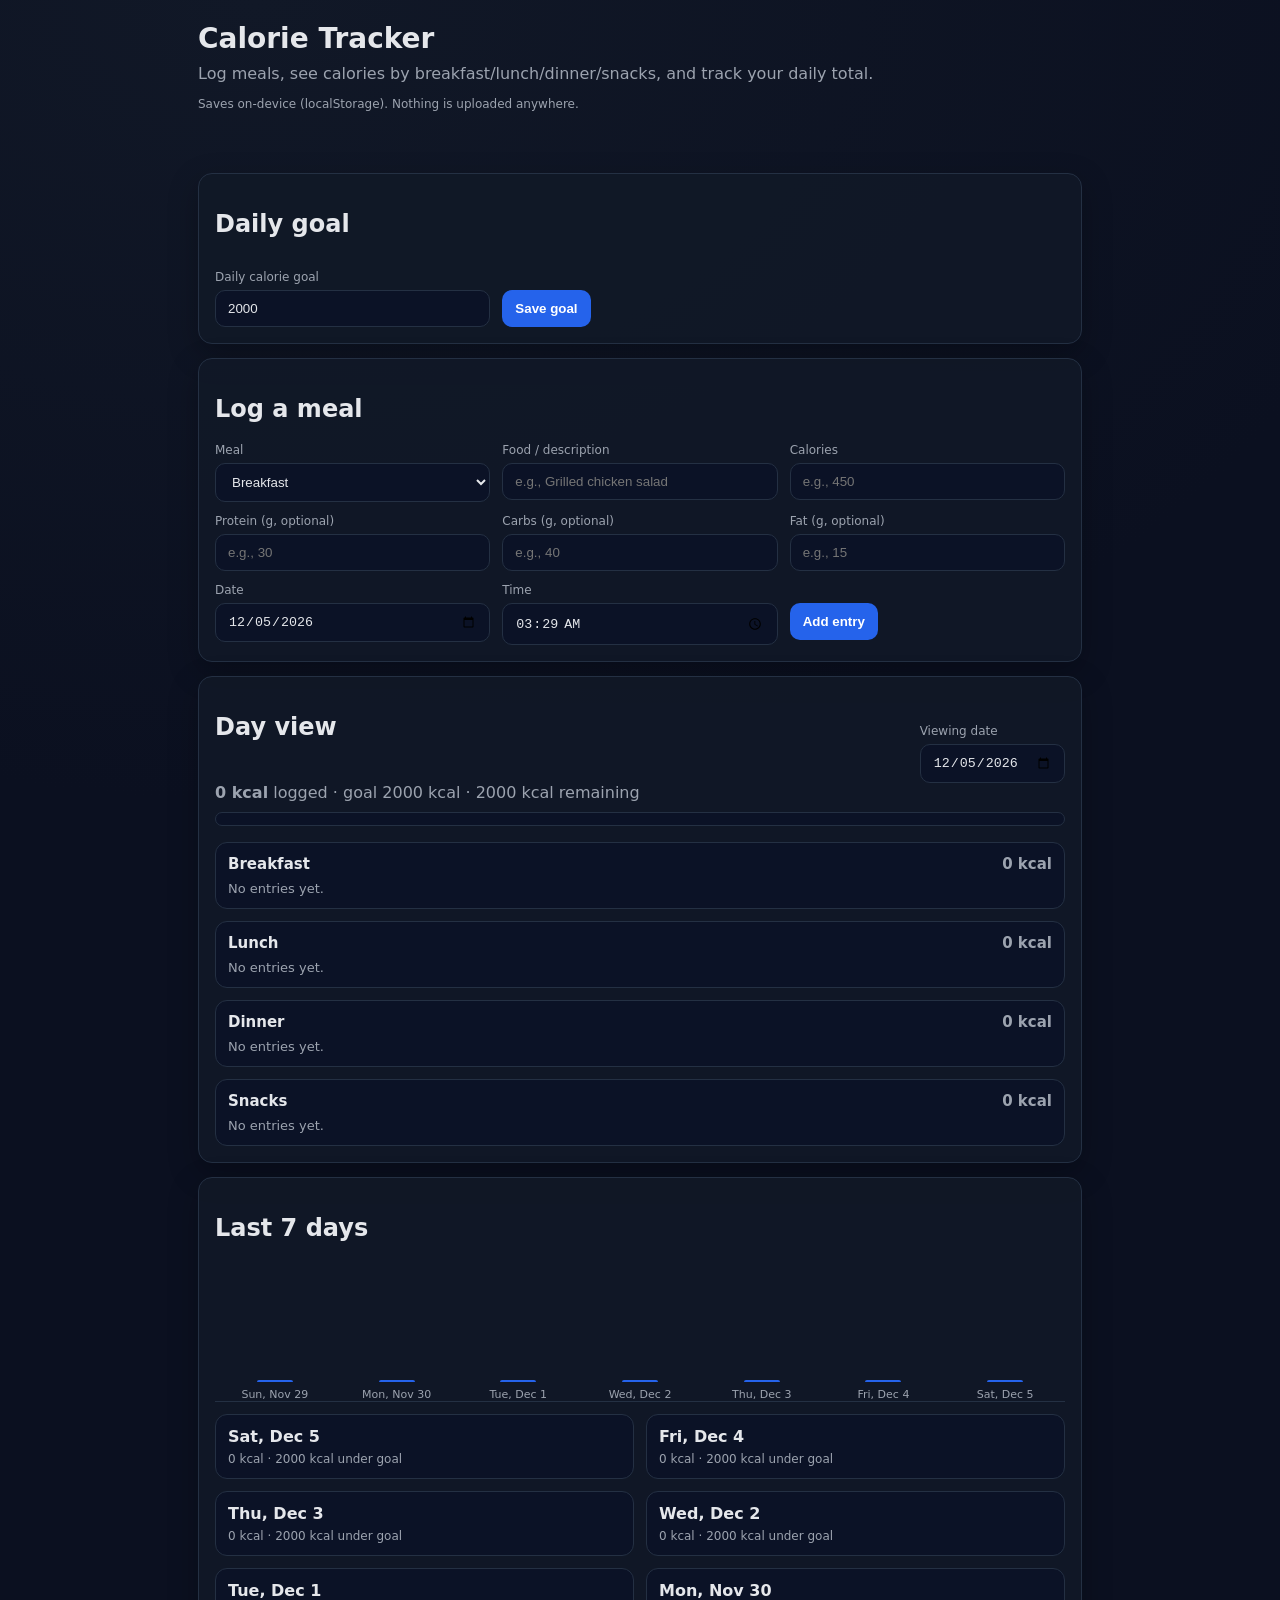
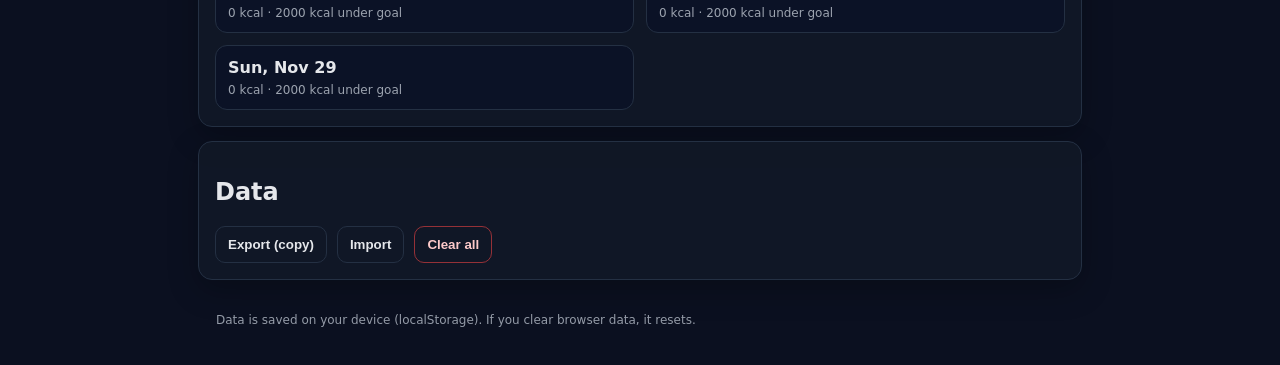
<file: calorie-tracker/index.html>
<!doctype html>
<html lang="en">
<head>
  <meta charset="utf-8" />
  <meta name="viewport" content="width=device-width,initial-scale=1" />
  <meta name="theme-color" content="#111827" />
  <title>Calorie Tracker</title>
  <link rel="stylesheet" href="styles.css" />
</head>
<body>
  <header class="container">
    <h1>Calorie Tracker</h1>
    <p class="subtitle">Log meals, see calories by breakfast/lunch/dinner/snacks, and track your daily total.</p>
    <p class="muted tiny">Saves on-device (localStorage). Nothing is uploaded anywhere.</p>
  </header>

  <main class="container">
    <section class="card">
      <div class="results-header">
        <h2>Daily goal</h2>
      </div>
      <div class="row">
        <label class="field">
          <span>Daily calorie goal</span>
          <input id="goalInput" type="number" min="0" step="10" placeholder="e.g., 2000" />
        </label>
        <div class="field">
          <span>&nbsp;</span>
          <button id="saveGoalBtn">Save goal</button>
        </div>
      </div>
    </section>

    <section class="card">
      <h2>Log a meal</h2>
      <div class="row">
        <label class="field">
          <span>Meal</span>
          <select id="mealSelect">
            <option value="breakfast">Breakfast</option>
            <option value="lunch">Lunch</option>
            <option value="dinner">Dinner</option>
            <option value="snack">Snack</option>
          </select>
        </label>

        <label class="field">
          <span>Food / description</span>
          <input id="foodInput" placeholder="e.g., Grilled chicken salad" />
        </label>

        <label class="field">
          <span>Calories</span>
          <input id="caloriesInput" type="number" min="0" step="1" placeholder="e.g., 450" />
        </label>
      </div>

      <div class="row">
        <label class="field">
          <span>Protein (g, optional)</span>
          <input id="proteinInput" type="number" min="0" step="1" placeholder="e.g., 30" />
        </label>

        <label class="field">
          <span>Carbs (g, optional)</span>
          <input id="carbsInput" type="number" min="0" step="1" placeholder="e.g., 40" />
        </label>

        <label class="field">
          <span>Fat (g, optional)</span>
          <input id="fatInput" type="number" min="0" step="1" placeholder="e.g., 15" />
        </label>
      </div>

      <div class="row">
        <label class="field">
          <span>Date</span>
          <input id="dateInput" type="date" />
        </label>
        <label class="field">
          <span>Time</span>
          <input id="timeInput" type="time" />
        </label>
        <div class="field">
          <span>&nbsp;</span>
          <button id="addEntryBtn">Add entry</button>
        </div>
      </div>
    </section>

    <section class="card">
      <div class="results-header">
        <h2>Day view</h2>
        <label class="field" style="max-width:200px;margin:0;">
          <span>Viewing date</span>
          <input id="viewDateInput" type="date" />
        </label>
      </div>

      <div id="dayTotals" class="muted"></div>
      <div id="dayProgress" class="progress-wrap">
        <div id="dayProgressBar" class="progress-bar"></div>
      </div>

      <div id="mealGroups"></div>
    </section>

    <section class="card">
      <h2>Last 7 days</h2>
      <div id="historyChart" class="history-chart"></div>
      <div id="historyList" class="results"></div>
    </section>

    <section class="card">
      <h2>Data</h2>
      <div class="actions">
        <button id="exportBtn" class="ghost">Export (copy)</button>
        <button id="importBtn" class="ghost">Import</button>
        <button id="clearAllBtn" class="danger">Clear all</button>
      </div>
    </section>

    <dialog id="importModal">
      <div class="modal-header">
        <h3>Import</h3>
        <button id="importCloseBtn" class="ghost">Close</button>
      </div>
      <div class="modal-body">
        <p class="muted">Paste exported JSON here.</p>
        <textarea id="importText" rows="10" style="width:100%"></textarea>
        <div class="actions">
          <button id="importDoBtn">Import now</button>
        </div>
      </div>
    </dialog>

    <footer class="footer">
      <div class="fineprint">
        Data is saved on your device (localStorage). If you clear browser data, it resets.
      </div>
    </footer>
  </main>

  <script src="app.js"></script>
</body>
</html>
</file>
<file: calorie-tracker/styles.css>
:root{
  --bg:#0b1020;
  --card:#111827;
  --text:#e5e7eb;
  --muted:#9ca3af;
  --danger:#ef4444;
  --border:#243043;
  --accent:#2563eb;
  --good:#22c55e;
  --over:#ef4444;
}

*{box-sizing:border-box}
body{
  margin:0;
  font-family: ui-sans-serif, system-ui, -apple-system, Segoe UI, Roboto, Helvetica, Arial;
  background: radial-gradient(1200px 800px at 20% 0%, #111827, var(--bg));
  color:var(--text);
}
.container{max-width:920px;margin:0 auto;padding:18px}
header.container{padding-top:22px}

h1{margin:0;font-size:28px}
.subtitle{margin:8px 0 0;color:var(--muted);line-height:1.4}

.card{
  background:rgba(17,24,39,.92);
  border:1px solid var(--border);
  border-radius:14px;
  padding:16px;
  margin:14px 0;
  box-shadow:0 10px 30px rgba(0,0,0,.25);
}

.results-header{display:flex;align-items:baseline;justify-content:space-between;gap:10px;flex-wrap:wrap}

.row{
  display:grid;
  grid-template-columns: 1fr 1fr 1fr;
  gap:12px;
  margin-top:12px;
}
@media (max-width: 760px){ .row{grid-template-columns:1fr} }

.field span{display:block;color:var(--muted);font-size:12px;margin-bottom:6px}
input,select,textarea{
  width:100%;
  padding:10px 12px;
  border-radius:10px;
  border:1px solid var(--border);
  background:#0b1226;
  color:var(--text);
  outline:none;
}
input:focus,select:focus,textarea:focus{border-color:#3b82f6}

.actions{display:flex;gap:10px;flex-wrap:wrap;margin-top:12px}
button{
  cursor:pointer;
  border:1px solid transparent;
  border-radius:10px;
  padding:10px 12px;
  background:var(--accent);
  color:white;
  font-weight:600;
}
button.ghost{
  background:transparent;
  border-color:var(--border);
  color:var(--text);
}
button.danger{
  background:transparent;
  border-color: rgba(239,68,68,.6);
  color: #fecaca;
}
button.small{padding:6px 10px;font-size:12px;font-weight:500}

.muted{color:var(--muted)}
.tiny{font-size:12px}

.progress-wrap{
  width:100%;
  height:14px;
  border-radius:999px;
  background:#0b1226;
  border:1px solid var(--border);
  overflow:hidden;
  margin:10px 0 16px;
}
.progress-bar{
  height:100%;
  background:var(--accent);
  width:0%;
  transition:width .2s ease, background .2s ease;
}
.progress-bar.over{background:var(--over)}

.meal-group{
  border:1px solid var(--border);
  border-radius:12px;
  padding:12px;
  background:#0b1226;
  margin-top:12px;
}
.meal-group h3{margin:0 0 8px;font-size:15px;display:flex;justify-content:space-between}
.meal-group .empty{color:var(--muted);font-size:13px}

.entry{
  display:flex;
  align-items:center;
  justify-content:space-between;
  gap:10px;
  padding:8px 0;
  border-top:1px solid var(--border);
}
.entry:first-of-type{border-top:none}
.entry .entry-main{display:flex;flex-direction:column}
.entry .entry-name{font-weight:600}
.entry .entry-meta{color:var(--muted);font-size:12px}
.entry .entry-actions{display:flex;gap:6px}

.results{display:grid;grid-template-columns:1fr 1fr;gap:12px;margin-top:12px}
@media (max-width: 760px){.results{grid-template-columns:1fr}}

.item{
  border:1px solid var(--border);
  border-radius:12px;
  padding:12px;
  background:#0b1226;
}
.item h3{margin:0 0 6px;font-size:16px}
.item .meta{color:var(--muted);font-size:12px}

.history-chart{
  display:flex;
  align-items:flex-end;
  gap:10px;
  height:140px;
  padding:10px 4px 0;
  border-bottom:1px solid var(--border);
  margin-bottom:6px;
}
.history-bar-wrap{
  flex:1;
  display:flex;
  flex-direction:column;
  align-items:center;
  justify-content:flex-end;
  height:100%;
}
.history-bar{
  width:100%;
  max-width:36px;
  background:var(--accent);
  border-radius:6px 6px 0 0;
  min-height:2px;
}
.history-bar.over{background:var(--over)}
.history-bar-label{font-size:11px;color:var(--muted);margin-top:6px;text-align:center}
.history-bar-value{font-size:11px;color:var(--text);margin-bottom:4px}

dialog{
  border:1px solid var(--border);
  background:rgba(17,24,39,.98);
  color:var(--text);
  border-radius:14px;
  padding:0;
  width:min(720px, calc(100% - 22px));
}
.modal-header{
  display:flex;align-items:center;justify-content:space-between;
  padding:14px 14px 10px;
  border-bottom:1px solid var(--border);
}
.modal-body{padding:14px}
.footer{padding:18px;opacity:.95}
.fineprint{color:var(--muted);font-size:12px;line-height:1.4}
</file>
